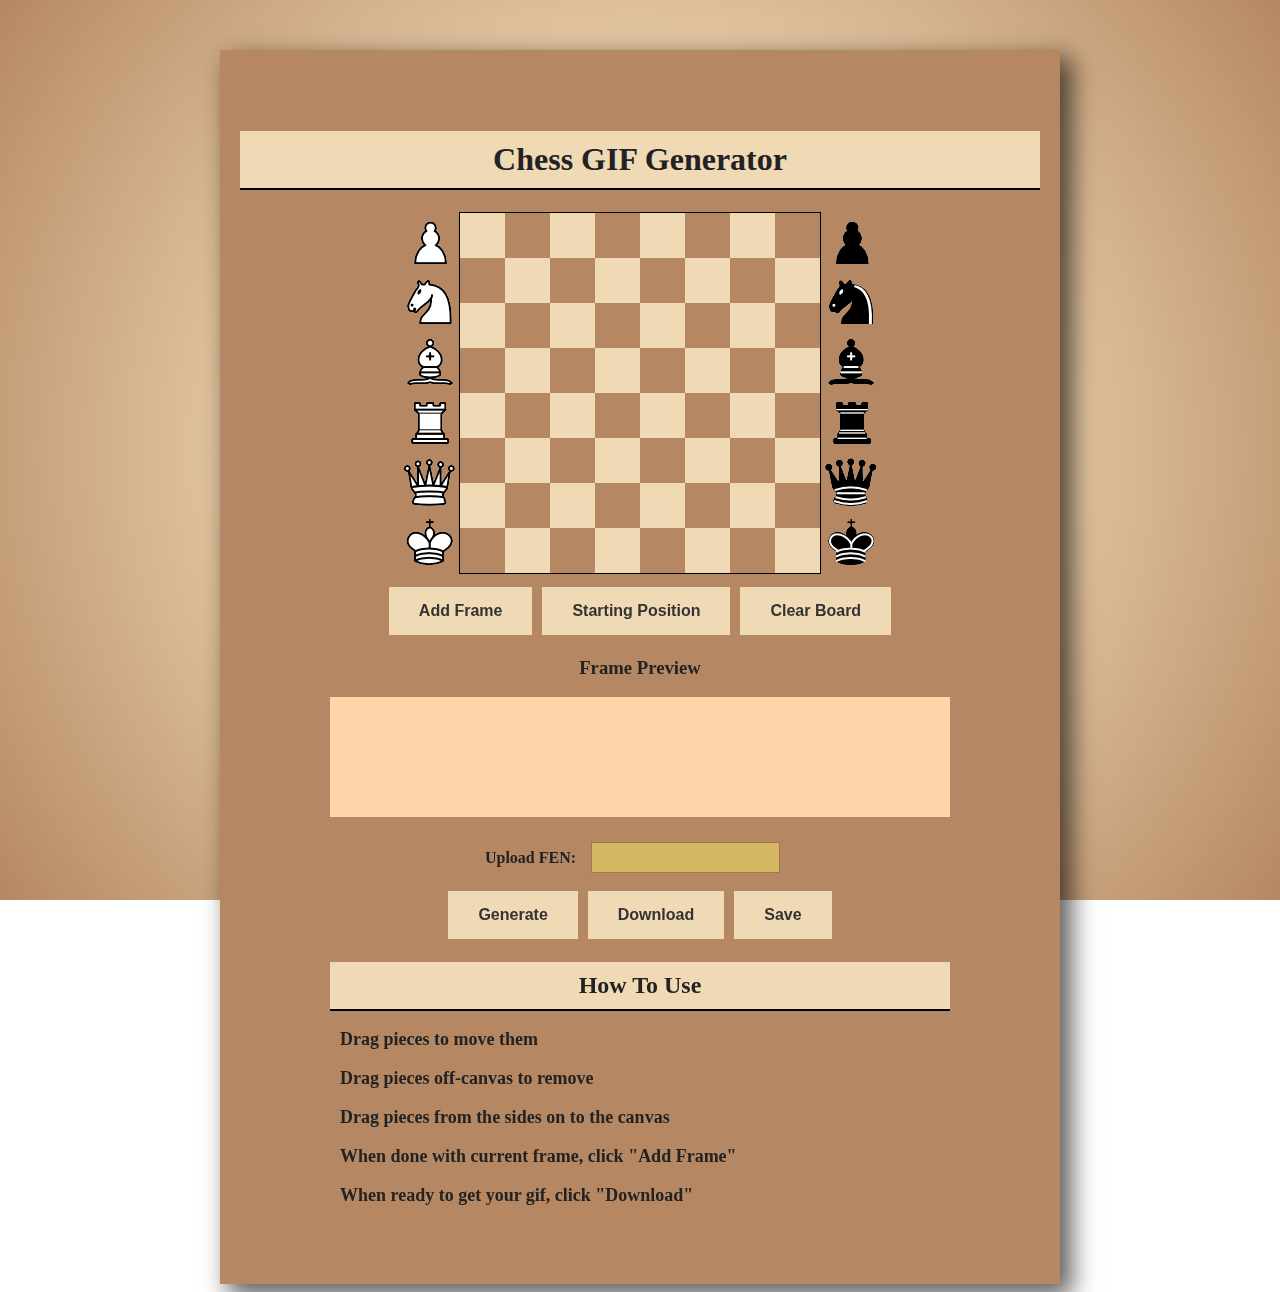
<file: minimal_example/index.html>
<!DOCTYPE html>
<html lang="en">
    <head>
        <title>Chess GIF Generator</title>
        <meta charset="UTF-8">
        <meta name="viewport" content="width=device-width, initial-scale=1">
        <link href="./style.css" rel="stylesheet">
        <script type="text/javascript" src="./jsgif-master/LZWEncoder.js"></script>
        <script type="text/javascript" src="./jsgif-master/NeuQuant.js"></script>
        <script type="text/javascript" src="./jsgif-master/GIFEncoder.js"></script>
        <script type="text/javascript" src="./jsgif-master/b64.js"></script>
        <script type="text/javascript" src="./encoder.js"></script>
        <script type="text/javascript" src="./chessboard.js"></script>
        <script type="text/javascript" src="./index.js"></script>
    </head>
    <body>
        <main>
            <div class="main-content-wrapper">
                <h1 class="main-header">Chess GIF Generator</h1>
                <div class="canvas-wrapper">
                    <div class="chess-piece-wrapper">
                        <img src="./Images1/1.png" alt="chess piece" class="chess-piece-img" name="Pawn" draggable="true">
                        <img src="./Images1/2.png" alt="chess piece" class="chess-piece-img" name="Night" draggable="true">
                        <img src="./Images1/3.png" alt="chess piece" class="chess-piece-img" name="Bishop" draggable="true">
                        <img src="./Images1/4.png" alt="chess piece" class="chess-piece-img" name="Rook" draggable="true">
                        <img src="./Images1/5.png" alt="chess piece" class="chess-piece-img" name="Queen" draggable="true">
                        <img src="./Images1/6.png" alt="chess piece" class="chess-piece-img" name="King" draggable="true">
                    </div>
                    <canvas id="bitmap"></canvas>
                    <div class="chess-piece-wrapper">
                        <img src="./Images1/7.png" alt="chess piece" class="chess-piece-img" name="pawn" draggable="true">
                        <img src="./Images1/8.png" alt="chess piece" class="chess-piece-img" name="night" draggable="true">
                        <img src="./Images1/9.png" alt="chess piece" class="chess-piece-img" name="bishop" draggable="true">
                        <img src="./Images1/10.png" alt="chess piece" class="chess-piece-img" name="rook" draggable="true">
                        <img src="./Images1/11.png" alt="chess piece" class="chess-piece-img" name="queen" draggable="true">
                        <img src="./Images1/12.png" alt="chess piece" class="chess-piece-img" name="king" draggable="true">
                    </div>
                </div>
                <div class="input-wrapper">
                    <button type="button" id="add-frame-btn">Add Frame</button>
                    <button type="button" id="starting-position-btn">Starting Position</button>
                    <button type="button" id="clear-board-btn">Clear Board</button>
                </div>
                <h3 class="preview-header">Frame Preview</h3>
                <div class="preview-wrapper">
                </div>
                <div class="input-wrapper">
                    <div class="fen-input-wrapper">
                        <h4 class="FEN">Upload FEN: </h4>
                        <input type="text" id="fen-input">
                    </div>
                    <button type="button" id="generate-btn">Generate</button>
                    <button type="button" class="download-btn">Download</button>
                    <form method="POST" action="/" class="form">
                        <button type="submit" class="save-btn" name="save">Save</button>
                    </form>
                </div>
                <div class="info-wrapper">
                    <h2>How To Use</h2>
                    <p>Drag pieces to move them</p>
                    <p>Drag pieces off-canvas to remove</p>
                    <p>Drag pieces from the sides on to the canvas</p>
                    <p>When done with current frame, click "Add Frame"</p>
                    <p>When ready to get your gif, click "Download"</p>
                </div>
            </div>

        </main> 
    </body>
</html>
</file>
<file: minimal_example/style.css>
html, body {
    background: rgb(240,217,181);
    background: radial-gradient(circle, rgba(240,217,181,1) 36%, rgba(181,136,99,1) 100%);
    background-repeat: no-repeat;
    background-attachment: fixed;
    color: #222;
}

.main-header {
    text-align: center;
    padding: 10px;
    border-bottom: 2px solid black;
    background-color: #f0d9b5;
}

.main-content-wrapper {
    display: flex;
    flex-direction: column;
    width: min(800px, 75%);
    margin: 0 auto;
    padding: 60px 20px;
    margin-top: 50px;
    background-color: #b58863;
    -webkit-box-shadow: 10px 10px 23px 2px rgba(0,0,0,0.63);
    -moz-box-shadow: 10px 10px 23px 2px rgba(0,0,0,0.63);
    box-shadow: 10px 10px 23px 2px rgba(0,0,0,0.63);
}

.canvas-wrapper {
    display: flex;
    justify-content: center;
}

.chess-piece-wrapper {
    display: flex;
    flex-direction: column;
}

#bitmap {
    /* margin: auto; */
}

.draggable:hover {
    transform: translateY(-2px);
}

.preview-header {
    text-align: center;
}
.preview-wrapper {
    display: flex;
    justify-content: center;
    align-items: center;
    height: 100px;
    width: 75%;
    margin: auto;
    top: 0;
    right: 0;
    padding: 10px;
    background-color: #FFD5AA;

}

img.preview {
    height: min(75%, 360px);
    aspect-ratio: 1/1;
    background-color: black;
    margin: 5px;
}

.input-wrapper {
    margin: auto;
    padding-top: 10px;
}

.fen-input-wrapper {
    display: flex;
    justify-content: center;
}

.FEN {
    display: inline-block;
}

#fen-input {
    border: 1px solid #a57843;
    background-color: #d5b863;
    padding: 5px;
    margin: 15px;
}

form.form {
    display: inline-block;
}

button {
  align-items: center;
  background-clip: padding-box;
  background-color: #f0d9b5;
  border: none;
  box-sizing: border-box;
  color: #333;
  font-size: 16px;
  font-weight: 600;
  margin: 3px;
  padding: 15px 30px;
}

button:hover,
button:focus {
    background-color: #c5a873;
}

button:active {
    background-color: #b59863;
}

h2 {
    margin: auto;
    margin-top: 20px;
    width: 75%;
    text-align: center;
    padding: 10px;
    border-bottom: 2px solid black;
    background-color: #f0d9b5;
}

p {
    /* text-align: center; */
    padding-left: 100px;
    font-size: large;
    font-weight: 600;
}

.info-wrapper {
    
}
</file>
